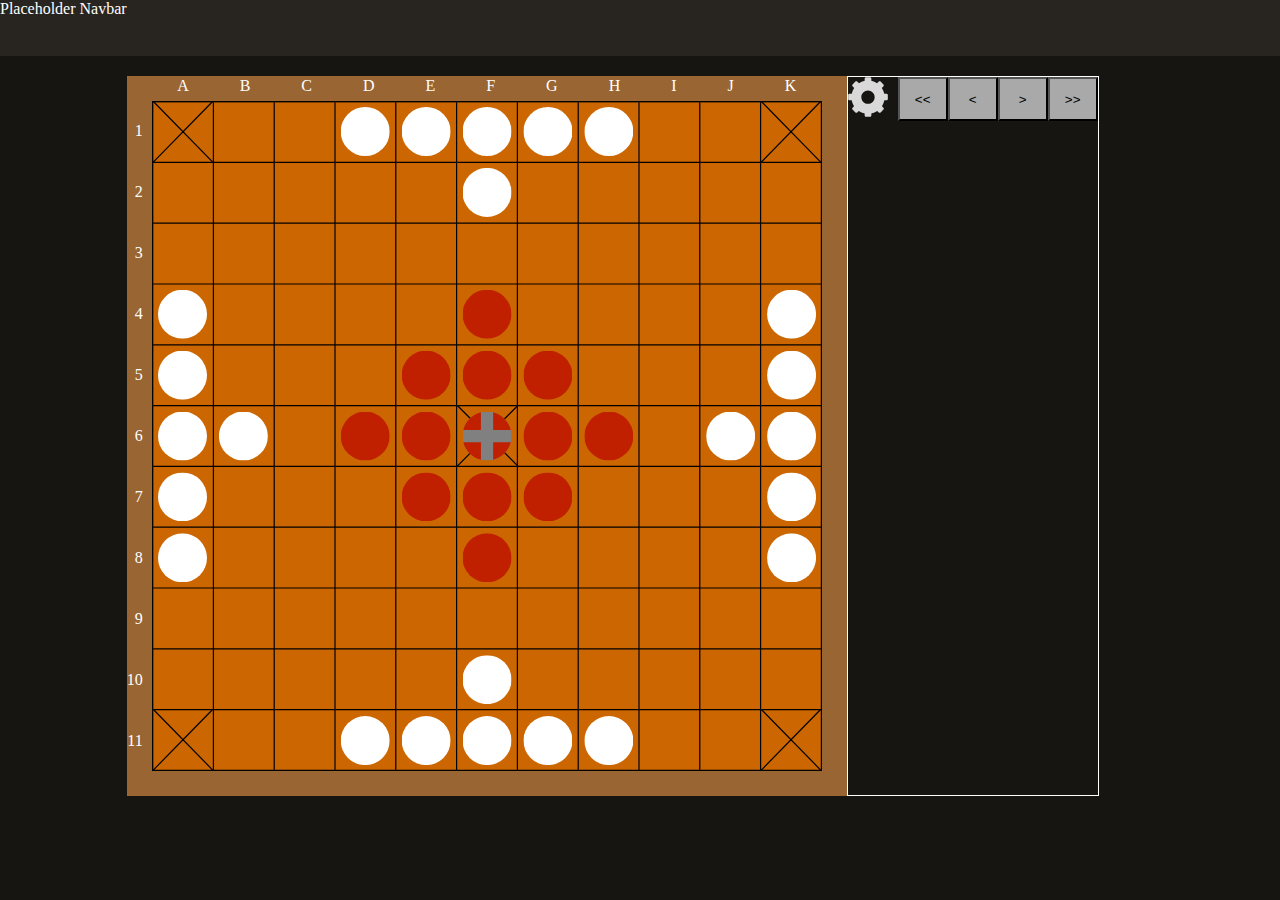
<file: index.html>
<!DOCTYPE html>
<html lang="en">
    <head>
        <meta charset="UTF-8">
        <meta name="viewport" content="width=device-width, initial-scale=1">
        <title></title>
        <!-- <link rel="stylesheet" href="https://stackpath.bootstrapcdn.com/bootstrap/4.5.2/css/bootstrap.min.css"> -->
        <link href="./css/style.css" rel="stylesheet">
        <!-- <script src="./scripts/taflboard.js" defer></script> -->
        <script src="./scripts/taflboard.js" defer></script>
        <script src="./scripts/ai.js" defer></script>
        <script src="./scripts/render.js" defer></script>
        <script src="./scripts/move_stack.js" defer></script>
        <script src="./scripts/main.js" defer></script>
    </head>
    <body>
        <nav>
            <div>Placeholder Navbar</div>
        </nav>

        <main>

            <div id="tafl-grid-wrapper">
                <div id="tafl-border">
                    <div id="tafl-board"></div>
                    <div id="files">
                        <div>A</div>
                        <div>B</div>
                        <div>C</div>
                        <div>D</div>
                        <div>E</div>
                        <div>F</div>
                        <div>G</div>
                        <div>H</div>
                        <div>I</div>
                        <div>J</div>
                        <div>K</div>
                    </div>
                    <div id="ranks">
                        <div>1</div>
                        <div>2</div>
                        <div>3</div>
                        <div>4</div>
                        <div>5</div>
                        <div>6</div>
                        <div>7</div>
                        <div>8</div>
                        <div>9</div>
                        <div>10</div>
                        <div>11</div>
                    </div>
                </div>
                <!-- <input type="text" name="move-input" value="d1d3" onclick="no_render_play_move"> -->
            </div>

            <div id="moves-wrapper">

                <div id="move-btn-container">

                    <div class="settings-toggle-wrapper">

                        <input type="checkbox" name="settings-toggle" value="" id="settings-toggle">
                        <label for="settings-toggle">
                            <img src="assets/icons/gear-icon.svg" alt="Settings" id="settings-icon">
                        </label>

                        <div id='settings' class="col">
                            <label class="switch">
                                <input type="checkbox" checked id="king_enter_thrown" class="rule-btn">
                                <span></span>
                                <label for="king_enter_thrown">king enter thrown</label>
                            </label>
                            <label class="switch">
                                <input type="checkbox" id="enter_trap" class="rule-btn">
                                <span></span>
                                <label for="enter_trap">enter hostile</label>
                            </label>
                            <label class="switch">
                                <input type="checkbox" checked id="hostile_towers" class="rule-btn">
                                <span></span>
                                <label for="hostile_towers">hostile towers</label>
                            </label>
                        </div>

                    </div>

                    <button type="button" id="first-move" class="move-btn" onclick="first_move()"><<</button>
                    <button type="button" id="prev-move" class="move-btn" onclick="undo_move()"><</button>
                    <button type="button" id="next-move" class="move-btn" onclick="redo_move()">></button>
                    <button type="button" id="last-move" class="move-btn" onclick="last_move()">>></button>

                </div>

                <table id="moves-tbl">
                    <tbody>
                    </tbody>
                </table>

            </div>



        </main>

    </body>
</html>
</file>
<file: css/style.css>
html, body {
    margin: 0;
    height: 100%;
    background-color: #161512;
    color: white;
}

nav, footer {
    height: 56px;
    background-color: #282520;
}

main {
    display: grid;
    grid-template-columns: 2fr 1fr;
    height: 80vh;
    padding: 20px;
}

#moves-wrapper {
    border: 1px solid;
    width: 250px;
}

#move-btn-container {
    display: grid;
    grid-template-columns: repeat(5, 1fr); 
}

.move-btn {
    background-color: darkgrey;
    border-radius: 0px;
}

#moves {
    border-spacing: 0px;
    width: 100%;
}

#moves tr:nth-child(2n) td {
    background-color: grey;
}

#settings-toggle-wrapper {
    position: relative;
}

#settings-toggle {
    display: none;
}

#settings-icon {
    height: 40px;
    width: 40px;
    background-size: 100% 100%, auto;
    background-repeat:no-repeat;
    background-position:center center;
}

#settings {
    display: none;
    position: absolute;
    flex-direction: column;
    border: 1px solid;
    /* width: 25%; */
    padding: 10px;
    /* display: none; */
    background-color: black;
}

#settings-toggle:checked ~ #settings {
    display: flex;
}


label {
    user-select: none; /* chrome and Opera */
    -moz-user-select: none; /* Firefox */
    -webkit-text-select: none; /* IOS Safari */
    -webkit-user-select: none; /* Safari */
}

/* NOTE: Tafl Board */

#tafl-grid-wrapper {
    position: relative;
}

#files {
    position: absolute;
    display: flex;
    top: -24px;
    width: 100%;
}

#files > * {
    flex-grow: 1;
    text-align: center;
}

#ranks {
    display: flex;
    flex-direction: column;
    position: absolute;
    left: -25px;
    height: 100%;
}

#ranks > * {
    display: flex;
    align-items: center;
    justify-content: right;
    flex-grow: 1;
}

/* #ranks::before { */
/*     content: ""; */
/*     height: 25px; */
/*     width: 25px; */
/* } */
/**/
/* #ranks::after { */
/*     content: ""; */
/*     height: 25px; */
/*     width: 25px; */
/* } */


#tafl-border {
    position: relative;
    box-sizing: border-box;

    width: 100%;
    max-width: 80vh;
    float: right;
    border: 25px solid #996633;
    /* TODO: dynamic board border */
    /* background: #996633; */
    /* padding: calc(25 / 600 * 100%); */
}

#tafl-border::after {
    content: "";
    display: block;
    /* padding is calculated as percent of parent's width */
    padding-bottom: 100%;
}

#tafl-board {
    box-sizing: border-box;
    position: absolute;
    height: 100%;
    width: 100%;
    background: url("../assets/pieces/Tafl-Board-Borderless.svg");
    background-size: 100% 100%, auto;
    background-repeat:no-repeat;
    background-position:center center;
}

/* WARN: the following class names must match corresponding values in the css_elements object in taflboard.js */
/* 'attacker', 'defender', 'king', 'move-dest', 'ghost', 'start-square', 'end-square', 'capture-square' */

.attacker {
    background: url("../assets/pieces/Attacker.svg");
    background-size: 80% 80%, auto;
}

.defender {
    background: url("../assets/pieces/Defender.svg");
    background-size: 80% 80%, auto;
}

.king {
    background: url("../assets/pieces/King.svg");
    background-size: 80% 80%, auto;
}

.move-dest {
    background: url("../assets/pieces/Move-Dest.svg");
    background-size: 40% 40%, auto;
    opacity: 0.5;
}

.move-dest:hover {
    background-color: green;
}

.start-square, .end-square {
    background-color: yellow;
    opacity: 0.3;
}

.capture-square {
    background-color: red;
    opacity: 0.3;
}

#ghost {
    z-index: 4;
}

.attacker, .defender, .king, .move-dest, .start-square, .end-square, .capture-square {
    position: absolute;
    margin: auto;
    height: calc(100% / 11);
    width: calc(100% / 11);
    background-repeat:no-repeat;
    background-position:center center;
    z-index: 3;
}

.start-square, .end-square {
    z-index: 2;
}


@media only screen and (max-width: 600px) {
    main {
        grid-template-columns: none;
        grid-template-rows: 1fr 1fr;
    }
    #tafl-wrapper {
        float: none;
    }
    #moves-wrapper {
        /* display: none; */
        width: 100%;
    }

}

@media only screen and (max-width: 412px) {
    main {
        grid-template-rows: 1fr 2fr;
    }
}
</file>
